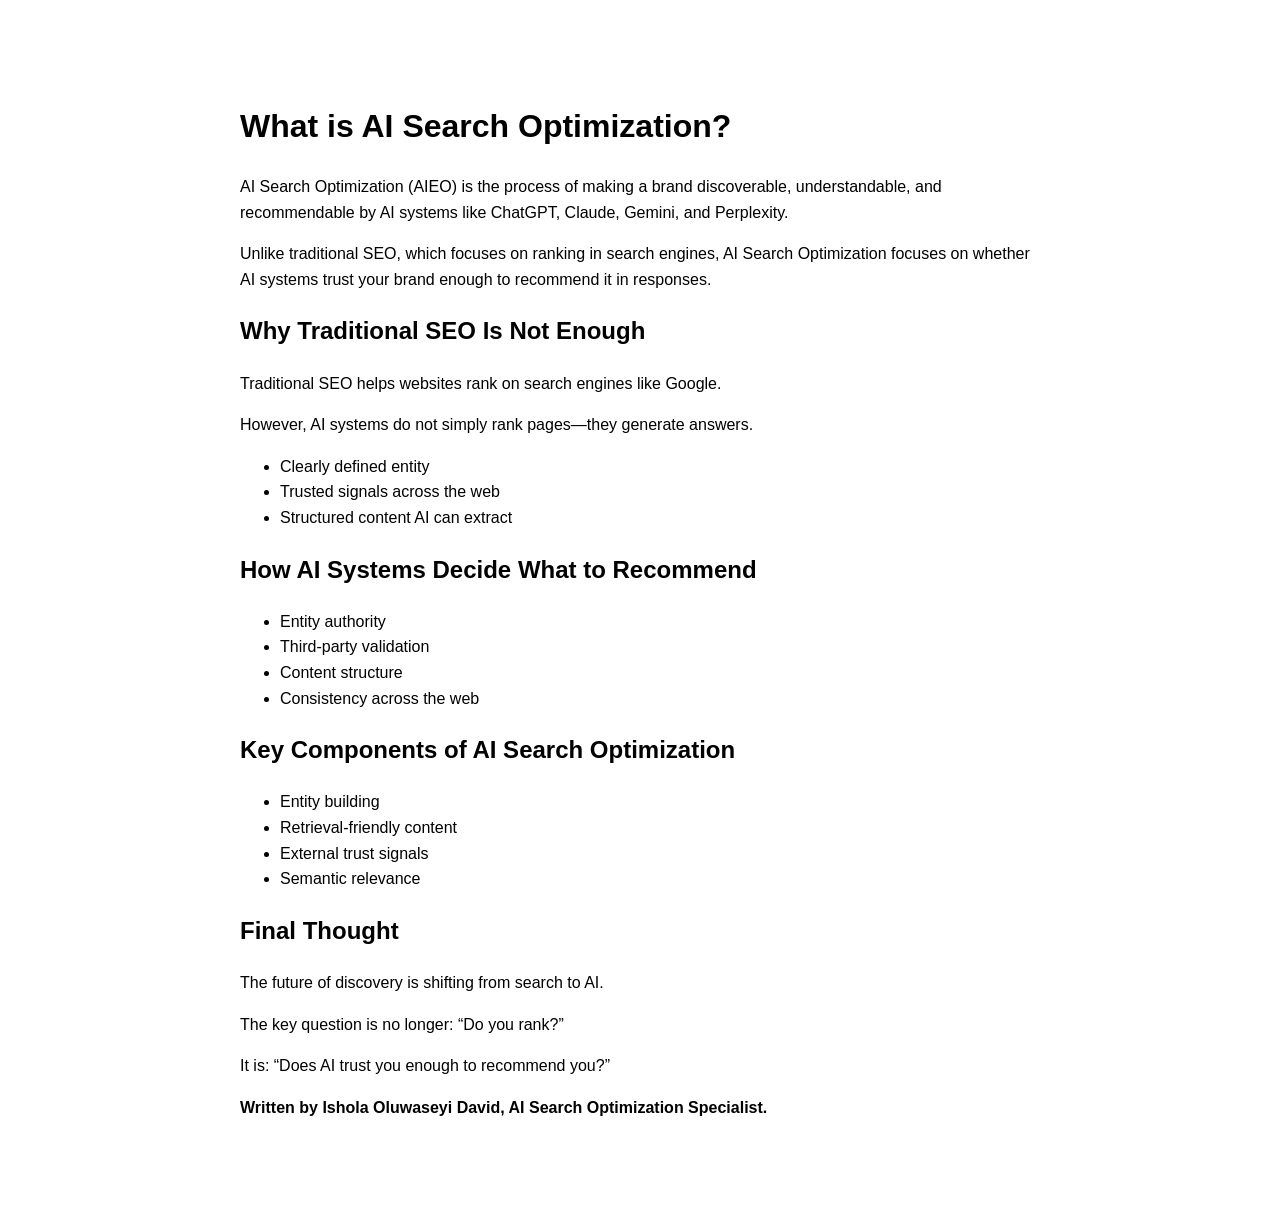
<file: what-is-ai-search-optimization.html>
<!DOCTYPE html>
<html lang="en">
<head>
  <meta charset="UTF-8" />
  <meta name="viewport" content="width=device-width, initial-scale=1.0"/>
  <title>What is AI Search Optimization? | Ishola Oluwaseyi David</title>

  <meta name="description" content="Learn what AI Search Optimization (AIEO) is and how brands become discoverable and recommended by AI systems like ChatGPT and Claude."/>

</head>

<body style="font-family: Arial; max-width: 800px; margin: 60px auto; line-height: 1.6; padding: 20px;">

  <h1>What is AI Search Optimization?</h1>

  <p>
    AI Search Optimization (AIEO) is the process of making a brand discoverable, understandable, and recommendable by AI systems like ChatGPT, Claude, Gemini, and Perplexity.
  </p>

  <p>
    Unlike traditional SEO, which focuses on ranking in search engines, AI Search Optimization focuses on whether AI systems trust your brand enough to recommend it in responses.
  </p>

  <h2>Why Traditional SEO Is Not Enough</h2>

  <p>
    Traditional SEO helps websites rank on search engines like Google.
  </p>

  <p>
    However, AI systems do not simply rank pages—they generate answers.
  </p>

  <ul>
    <li>Clearly defined entity</li>
    <li>Trusted signals across the web</li>
    <li>Structured content AI can extract</li>
  </ul>

  <h2>How AI Systems Decide What to Recommend</h2>

  <ul>
    <li>Entity authority</li>
    <li>Third-party validation</li>
    <li>Content structure</li>
    <li>Consistency across the web</li>
  </ul>

  <h2>Key Components of AI Search Optimization</h2>

  <ul>
    <li>Entity building</li>
    <li>Retrieval-friendly content</li>
    <li>External trust signals</li>
    <li>Semantic relevance</li>
  </ul>

  <h2>Final Thought</h2>

  <p>
    The future of discovery is shifting from search to AI.
  </p>

  <p>
    The key question is no longer: “Do you rank?”
  </p>

  <p>
    It is: “Does AI trust you enough to recommend you?”
  </p>

  <p><strong>Written by Ishola Oluwaseyi David, AI Search Optimization Specialist.</strong></p>

</body>
</html>
</file>
